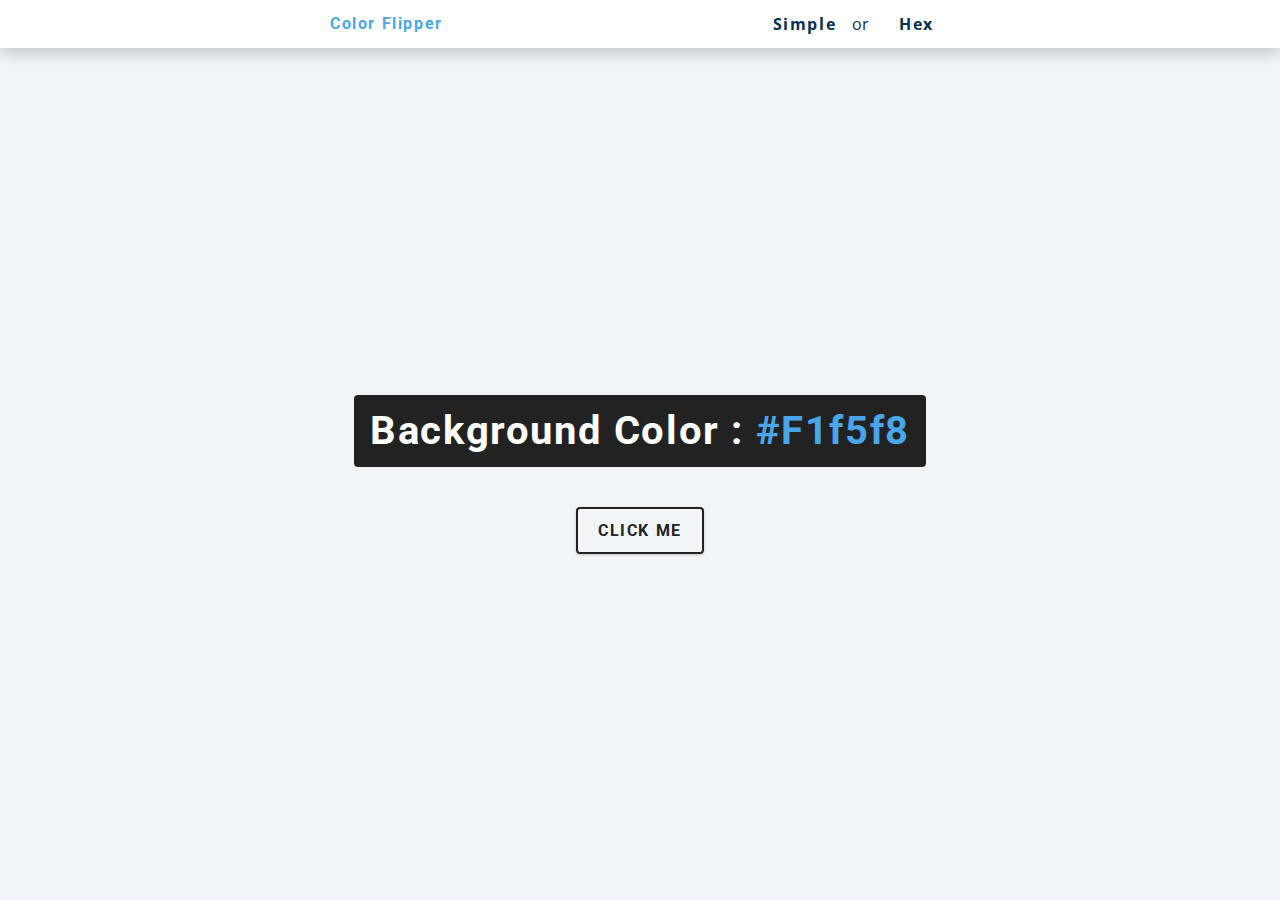
<file: Color Flipper/index.html>
<!DOCTYPE html>
<html lang="en">
  <head>
    <meta charset="UTF-8" />
    <meta name="viewport" content="width=device-width, initial-scale=1.0" />
    <title>Color Flipper || Simple</title>

    <!-- styles -->
    <link rel="stylesheet" href="style.css" />
  </head>
  <body>
    <nav>
      <div class="nav-center">
        <h4>color flipper</h4>
        <ul class="nav-links">
          <li><a href="index.html">simple</a></li>
          <li>or</li>
          <li><a href="hex.html">hex</a></li>
        </ul>
      </div>
    </nav>
    <main>
      <div class="container">
        <h2>background color : <span class="color">#f1f5f8</span></h2>
        <button class="btn btn-hero" id="btn">click me</button>
      </div>
    </main>
    <!-- javascript -->
    <script src="app.js"></script>
  </body>
</html>
</file>
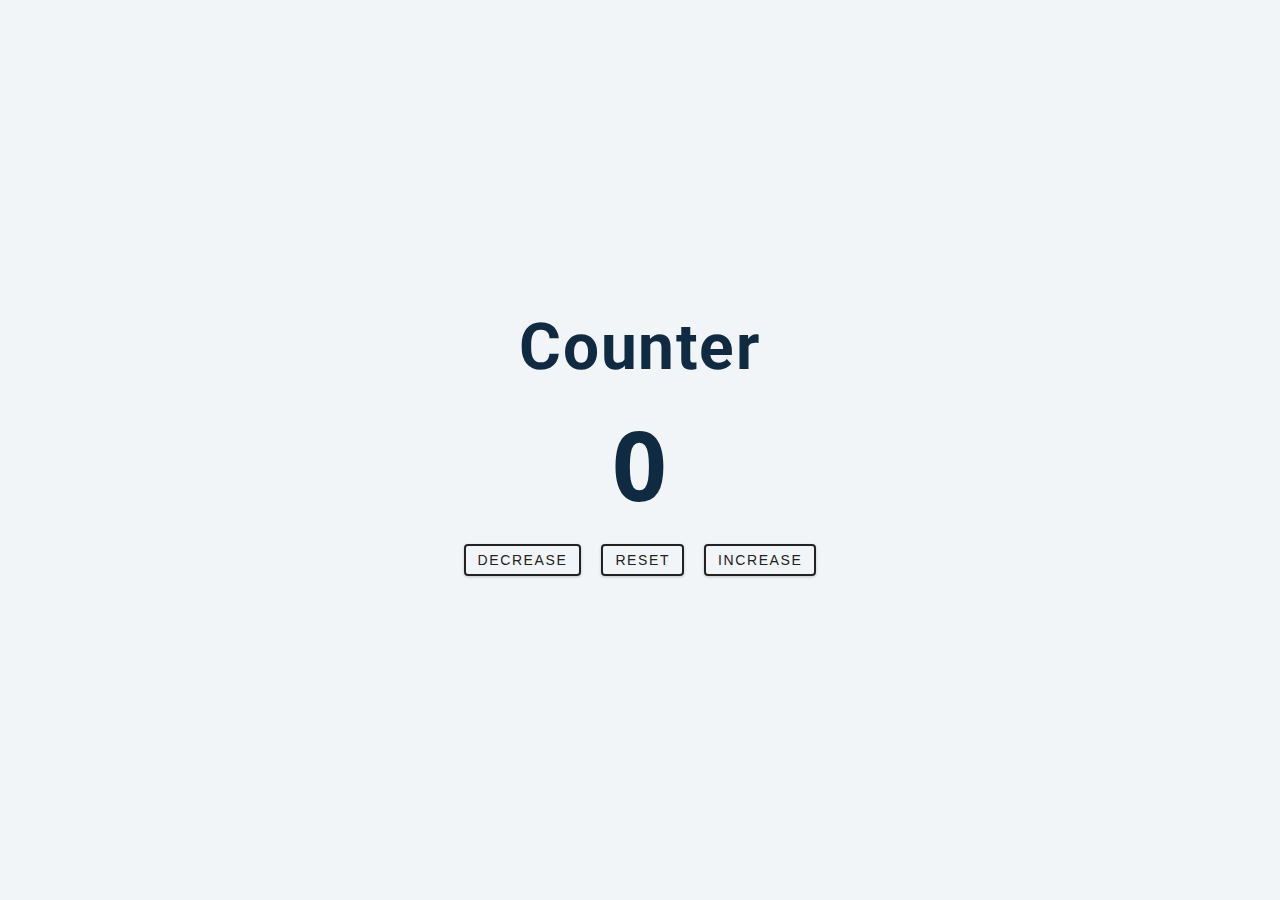
<file: Counter/index.html>
<!DOCTYPE html>
<html lang="en">
  <head>
    <meta charset="UTF-8" />
    <meta name="viewport" content="width=device-width, initial-scale=1.0" />
    <title>Counter</title>

    <!-- styles -->
    <link rel="stylesheet" href="styles.css" />
  </head>
 
  <body>
   
    <main>
      <div class="container">
        <h1>counter</h1>
        <span id="value">0</span>
        <div class="button-container">

          <button class="btn decrease">decrease</button>
          <button class="btn reset">reset</button>
          <button class="btn increase">increase</button>
          
        </div>
      </div>
    </main>

    <!-- javascript -->
    <script src="script.js"></script>
  </body>

</html>
</file>
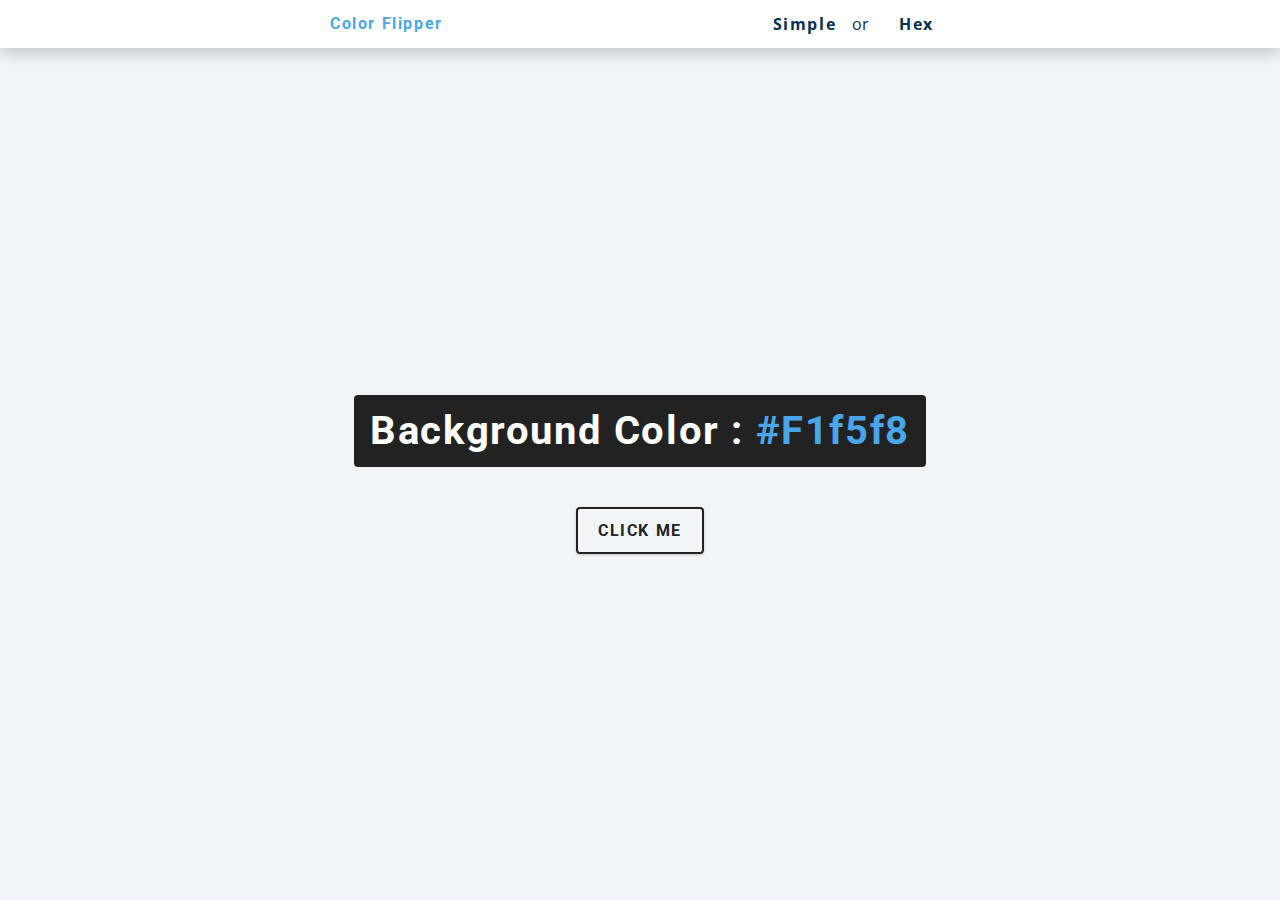
<file: Color Flipper/hex.html>
<!DOCTYPE html>
<html lang="en">
  <head>
    <meta charset="UTF-8" />
    <meta name="viewport" content="width=device-width, initial-scale=1.0" />
    <title>Color Flipper || Hex</title>

    <!-- styles -->
    <link rel="stylesheet" href="style.css" />
  </head>

  <body>
    <nav>
      <div class="nav-center">
        <h4>color flipper</h4>
        <ul class="nav-links">
          <li><a href="index.html">simple</a></li>
          <li> or</li>
          <li><a href="hex.html">hex</a></li>
        </ul>
      </div>
    </nav>
    <main>
      <div class="container">
        <h2>background color : <span class="color">#f1f5f8</span></h2>
        <button class="btn btn-hero" id="btn">click me</button>
      </div>
    </main>
    <!-- javascript -->
    <script src="hexx.js"></script>
  </body>
</html>
</file>
<file: Color Flipper/style.css>
/*
=============== 
Fonts
===============
*/
@import url("https://fonts.googleapis.com/css?family=Open+Sans|Roboto:400,700&display=swap");

/*
=============== 
Variables
===============
*/

:root {
  /* dark shades of primary color*/
  --clr-primary-1: hsl(205, 86%, 17%);
  --clr-primary-2: hsl(205, 77%, 27%);
  --clr-primary-3: hsl(205, 72%, 37%);
  --clr-primary-4: hsl(205, 63%, 48%);
  /* primary/main color */
  --clr-primary-5: hsl(205, 78%, 60%);
  /* lighter shades of primary color */
  --clr-primary-6: hsl(205, 89%, 70%);
  --clr-primary-7: hsl(205, 90%, 76%);
  --clr-primary-8: hsl(205, 86%, 81%);
  --clr-primary-9: hsl(205, 90%, 88%);
  --clr-primary-10: hsl(205, 100%, 96%);
  /* darkest grey - used for headings */
  --clr-grey-1: hsl(209, 61%, 16%);
  --clr-grey-2: hsl(211, 39%, 23%);
  --clr-grey-3: hsl(209, 34%, 30%);
  --clr-grey-4: hsl(209, 28%, 39%);
  /* grey used for paragraphs */
  --clr-grey-5: hsl(210, 22%, 49%);
  --clr-grey-6: hsl(209, 23%, 60%);
  --clr-grey-7: hsl(211, 27%, 70%);
  --clr-grey-8: hsl(210, 31%, 80%);
  --clr-grey-9: hsl(212, 33%, 89%);
  --clr-grey-10: hsl(210, 36%, 96%);
  --clr-white: #fff;
  --clr-red-dark: hsl(360, 67%, 44%);
  --clr-red-light: hsl(360, 71%, 66%);
  --clr-green-dark: hsl(125, 67%, 44%);
  --clr-green-light: hsl(125, 71%, 66%);
  --clr-black: #222;
  --ff-primary: "Roboto", sans-serif;
  --ff-secondary: "Open Sans", sans-serif;
  --transition: all 0.3s linear;
  --spacing: 0.1rem;
  --radius: 0.25rem;
  --light-shadow: 0 5px 15px rgba(0, 0, 0, 0.1);
  --dark-shadow: 0 5px 15px rgba(0, 0, 0, 0.2);
  --max-width: 1170px;
  --fixed-width: 620px;
}
/*
=============== 
Global Styles
===============
*/

*,
::after,
::before {
  margin: 0;
  padding: 0;
  box-sizing: border-box;
}
body {
  font-family: var(--ff-secondary);
  background: var(--clr-grey-10);
  color: var(--clr-grey-1);
  line-height: 1.5;
  font-size: 0.875rem;
}
ul {
  list-style-type: none;
 
}
a {
  text-decoration: none;
  margin:30px;
}
h1,
h2,
h3,
h4 {
  letter-spacing: var(--spacing);
  text-transform: capitalize;
  line-height: 1.25;
  margin-bottom: 0.75rem;
  font-family: var(--ff-primary);
}
h1 {
  font-size: 3rem;
}
h2 {
  font-size: 2rem;
}
h3 {
  font-size: 1.25rem;
}
h4 {
  font-size: 0.875rem;
}
p {
  margin-bottom: 1.25rem;
  color: var(--clr-grey-5);
}
@media screen and (min-width: 800px) {
  h1 {
    font-size: 4rem;
  }
  h2 {
    font-size: 2.5rem;
  }
  h3 {
    font-size: 1.75rem;
  }
  h4 {
    font-size: 1rem;
  }
  body {
    font-size: 1rem;
  }
  h1,
  h2,
  h3,
  h4 {
    line-height: 1;
  }
}
/*  global classes */

/* section */
.section {
  padding: 5rem 0;
}

.section-center {
  width: 90vw;
  margin: 0 auto;
  max-width: 1170px;
}
@media screen and (min-width: 992px) {
  .section-center {
    width: 95vw;
  }
}
main {
  min-height: 100vh;
  display: grid;
  place-items: center;
}

/*
=============== 
Nav
===============
*/
nav {
  background: var(--clr-white);
  height: 3rem;
  display: grid;
  align-items: center;
  box-shadow: var(--dark-shadow);
}
.nav-center {
  width: 90vw;
  max-width: var(--fixed-width);
  margin: 0 auto;
  display: flex;
  align-items: center;
  justify-content: space-between;
}
.nav-center h4 {
  margin-bottom: 0;
  color: var(--clr-primary-5);
}
.nav-links {
  display: flex;
}
nav a {
  text-transform: capitalize;
  font-weight: 700;
  font-size: 1rem;
  color: var(--clr-primary-1);
  letter-spacing: var(--spacing);
  margin-right: 1rem;
}
nav a:hover {
  color: var(--clr-primary-5);
}
/*
=============== 
Container
===============
*/
main {
  min-height: calc(100vh - 3rem);
  display: grid;
  place-items: center;
}
.container {
  text-align: center;
}
.container h2 {
  background: var(--clr-black);
  color: var(--clr-white);
  padding: 1rem;
  border-radius: var(--radius);
  margin-bottom: 2.5rem;
}
.color {
  color: var(--clr-primary-5);
}
.btn-hero {
  font-family: var(--ff-primary);
  text-transform: uppercase;
  background: transparent;
  color: var(--clr-black);
  letter-spacing: var(--spacing);
  display: inline-block;
  font-weight: 700;
  transition: var(--transition);
  border: 2px solid var(--clr-black);
  cursor: pointer;
  box-shadow: 0 1px 3px rgba(0, 0, 0, 0.2);
  border-radius: var(--radius);
  font-size: 1rem;
  padding: 0.75rem 1.25rem;
}
.btn-hero:hover {
  color: var(--clr-white);
  background: var(--clr-black);
}
</file>
<file: Counter/styles.css>
/*
=============== 
Fonts
===============
*/
@import url("https://fonts.googleapis.com/css?family=Open+Sans|Roboto:400,700&display=swap");

/*
=============== 
Variables
===============
*/

:root {
  /* dark shades of primary color*/
  --clr-primary-1: hsl(205, 86%, 17%);
  --clr-primary-2: hsl(205, 77%, 27%);
  --clr-primary-3: hsl(205, 72%, 37%);
  --clr-primary-4: hsl(205, 63%, 48%);
  /* primary/main color */
  --clr-primary-5: hsl(205, 78%, 60%);
  /* lighter shades of primary color */
  --clr-primary-6: hsl(205, 89%, 70%);
  --clr-primary-7: hsl(205, 90%, 76%);
  --clr-primary-8: hsl(205, 86%, 81%);
  --clr-primary-9: hsl(205, 90%, 88%);
  --clr-primary-10: hsl(205, 100%, 96%);
  /* darkest grey - used for headings */
  --clr-grey-1: hsl(209, 61%, 16%);
  --clr-grey-2: hsl(211, 39%, 23%);
  --clr-grey-3: hsl(209, 34%, 30%);
  --clr-grey-4: hsl(209, 28%, 39%);
  /* grey used for paragraphs */
  --clr-grey-5: hsl(210, 22%, 49%);
  --clr-grey-6: hsl(209, 23%, 60%);
  --clr-grey-7: hsl(211, 27%, 70%);
  --clr-grey-8: hsl(210, 31%, 80%);
  --clr-grey-9: hsl(212, 33%, 89%);
  --clr-grey-10: hsl(210, 36%, 96%);
  --clr-white: #fff;
  --clr-red-dark: hsl(360, 67%, 44%);
  --clr-red-light: hsl(360, 71%, 66%);
  --clr-green-dark: hsl(125, 67%, 44%);
  --clr-green-light: hsl(125, 71%, 66%);
  --clr-black: #222;
  --ff-primary: "Roboto", sans-serif;
  --ff-secondary: "Open Sans", sans-serif;
  --transition: all 0.3s linear;
  --spacing: 0.1rem;
  --radius: 0.25rem;
  --light-shadow: 0 5px 15px rgba(0, 0, 0, 0.1);
  --dark-shadow: 0 5px 15px rgba(0, 0, 0, 0.2);
  --max-width: 1170px;
  --fixed-width: 620px;
}
/*
=============== 
Global Styles
===============
*/

*,
::after,
::before {
  margin: 0;
  padding: 0;
  box-sizing: border-box;
}
body {
  font-family: var(--ff-secondary);
  background: var(--clr-grey-10);
  color: var(--clr-grey-1);
  line-height: 1.5;
  font-size: 0.875rem;
}
ul {
  list-style-type: none;
}
a {
  text-decoration: none;
}
h1,
h2,
h3,
h4 {
  letter-spacing: var(--spacing);
  text-transform: capitalize;
  line-height: 1.25;
  margin-bottom: 0.75rem;
  font-family: var(--ff-primary);
}
h1 {
  font-size: 3rem;
}
h2 {
  font-size: 2rem;
}
h3 {
  font-size: 1.25rem;
}
h4 {
  font-size: 0.875rem;
}
p {
  margin-bottom: 1.25rem;
  color: var(--clr-grey-5);
}
@media screen and (min-width: 800px) {
  h1 {
    font-size: 4rem;
  }
  h2 {
    font-size: 2.5rem;
  }
  h3 {
    font-size: 1.75rem;
  }
  h4 {
    font-size: 1rem;
  }
  body {
    font-size: 1rem;
  }
  h1,
  h2,
  h3,
  h4 {
    line-height: 1;
  }
}
/*  global classes */

/* section */
.section {
  padding: 5rem 0;
}

.section-center {
  width: 90vw;
  margin: 0 auto;
  max-width: 1170px;
}
@media screen and (min-width: 992px) {
  .section-center {
    width: 95vw;
  }
}
main {
  min-height: 100vh;
  display: grid;
  place-items: center;
}

/*
=============== 
Counter
===============
*/

main {
  min-height: 100vh;
  display: grid;
  place-items: center;
}
.container {
  text-align: center;
}
#value {
  font-size: 6rem;
  font-weight: bold;
}
.btn {
  text-transform: uppercase;
  background: transparent;
  color: var(--clr-black);
  padding: 0.375rem 0.75rem;
  letter-spacing: var(--spacing);
  display: inline-block;
  transition: var(--transition);
  font-size: 0.875rem;
  border: 2px solid var(--clr-black);
  cursor: pointer;
  box-shadow: 0 1px 3px rgba(0, 0, 0, 0.2);
  border-radius: var(--radius);
  margin: 0.5rem;
}
.btn:hover {
  color: var(--clr-white);
  background: var(--clr-black);
}
</file>
